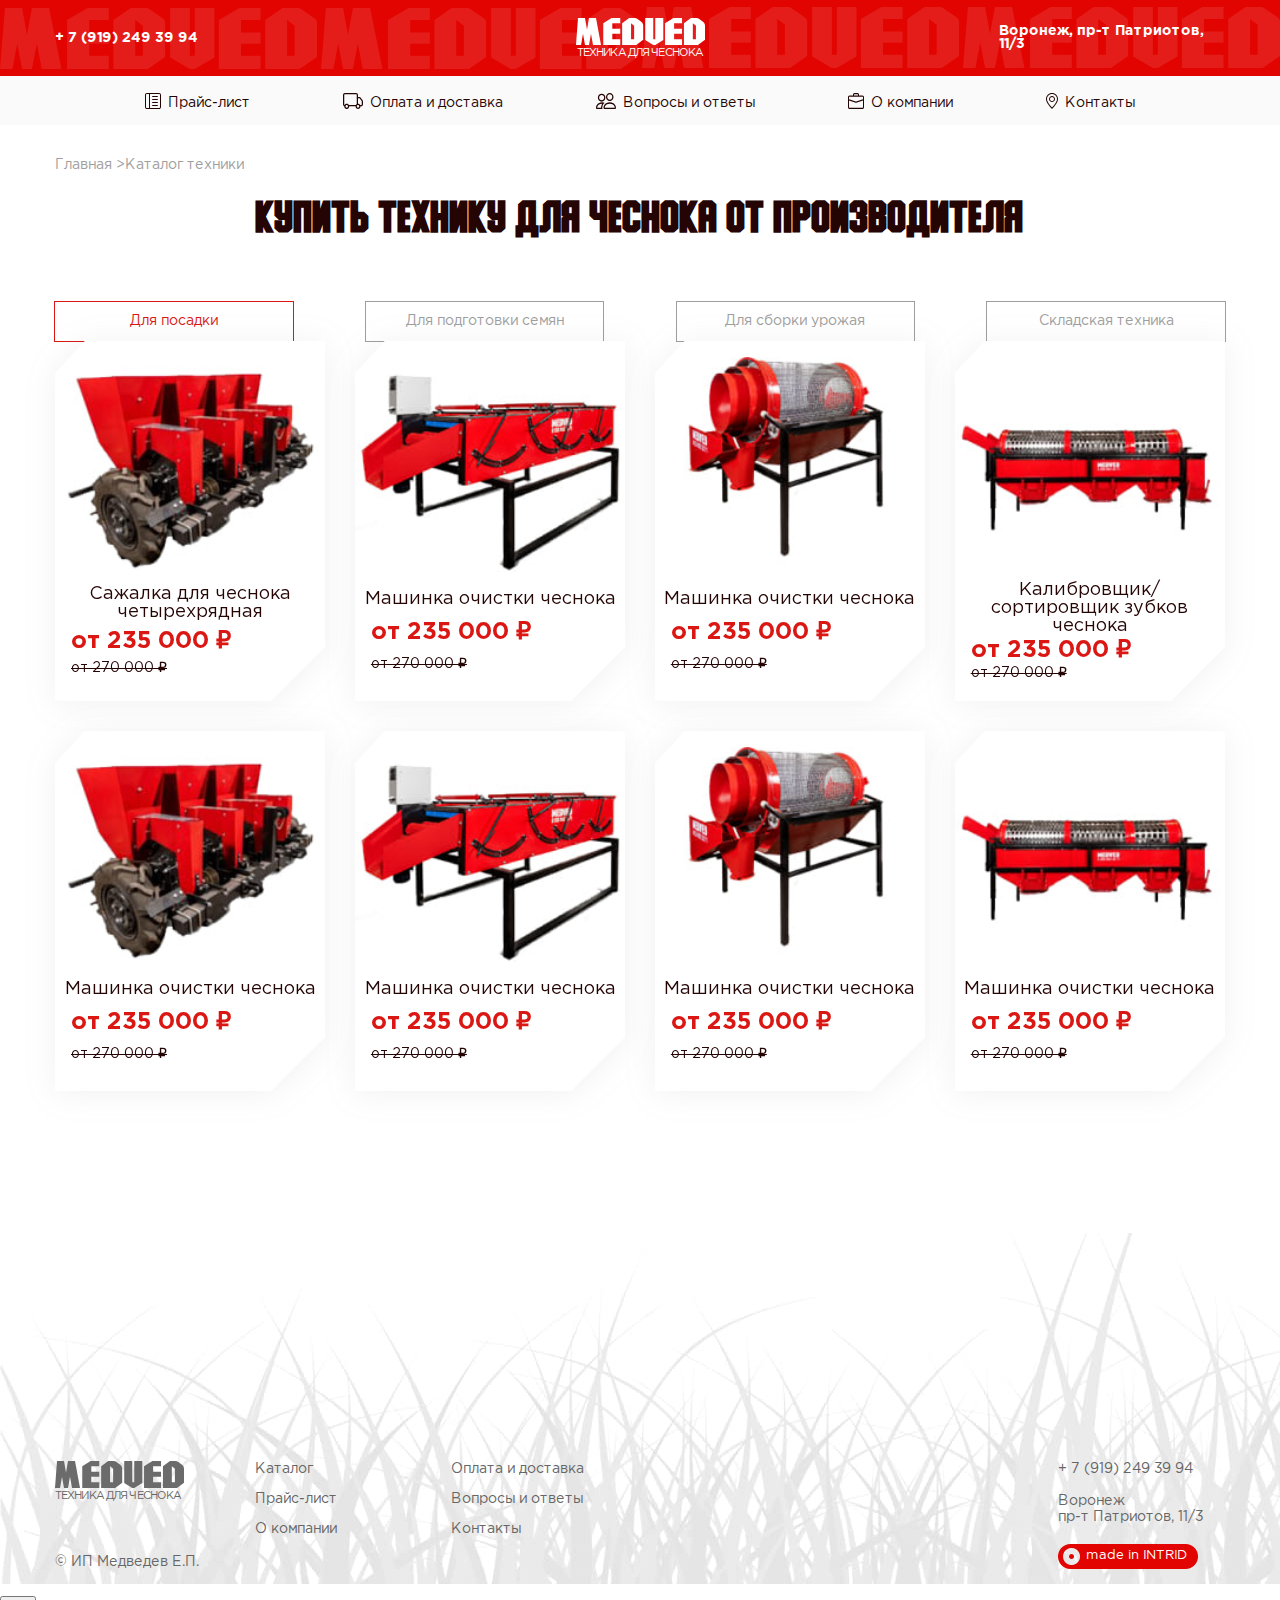
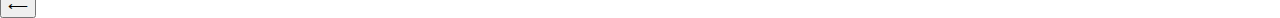
<file: catalog.html>
<!DOCTYPE html>
<html lang="ru">
<head>
    <meta charset="UTF-8">
    <meta name="viewport"
          content="width=device-width, user-scalable=no, initial-scale=1.0, maximum-scale=1.0, minimum-scale=1.0">
    <meta http-equiv="X-UA-Compatible" content="ie=edge">
    <title>Купить технику для чеснока</title>
    <link rel="stylesheet" href="style/normalize.css">
    <link rel="stylesheet" href="./style/style.css">
</head>
<body>
<header>
    <div class="container">

        <a class="header__item" href="tel:+7(919)2493994">
            + 7 (919) 249 39 94
            <svg class="header__item--phone" width="28" height="28">
                <use xlink:href="./img/iconsHeader.svg#phone"></use>
            </svg>
        </a>

        <a class="header__item header__item--logo" href="#">
            <img class="header__logo" src="./img/logo.svg" alt="Логотип компании: Медвед">
            Техника для чеснока
        </a>

        <a class="header__item" id="map" href="https://yandex.ru/maps/-/CCUUQSh3HA">Воронеж, пр-т Патриотов,
            11/3
        </a>

        <button class="header__item header__button" type="button">
            <svg class="header__button--burger" width="28" height="23">
                <use xlink:href="./img/iconsHeader.svg#burger"></use>
            </svg>
            <svg class="header__button--cross deactive" width="18" height="18">
                <use xlink:href="./img/iconsHeader.svg#cross"></use>
            </svg>
        </button>
    </div>
</header>

<nav class="menu-close">
    <div class="container">
        <a class="nav__link" href="#">
            <svg class="nav__icon" width="16" height="16">
                <use xlink:href="./img/iconsMenu.svg#catalog"></use>
            </svg>
            Каталог техники
        </a>

        <a class="nav__link" href="#">
            <svg class="nav__icon" width="16" height="16">
                <use xlink:href="./img/iconsMenu.svg#price"></use>
            </svg>
            Прайс-лист
        </a>

        <a class="nav__link" href="#">
            <svg class="nav__icon" width="20" height="16">
                <use xlink:href="./img/iconsMenu.svg#pay"></use>
            </svg>
            Оплата и доставка
        </a>

        <a class="nav__link" href="#">
            <svg class="nav__icon" width="20" height="16">
                <use xlink:href="./img/iconsMenu.svg#faq"></use>
            </svg>
            Вопросы и ответы
        </a>

        <a class="nav__link" href="#">
            <svg class="nav__icon" width="16" height="16">
                <use xlink:href="./img/iconsMenu.svg#about"></use>
            </svg>
            О компании
        </a>

        <a class="nav__link nav-" href="#">
            <svg class="nav__icon" width="12" height="16">
                <use xlink:href="./img/iconsMenu.svg#contacts"></use>
            </svg>
            Контакты
        </a>

    </div>

</nav>
<div class="nav--overlay menu-close"></div>

<main>

    <ul class="breadcrumb">
        <li><a href="#">Главная > </a></li>
        <li class="breadcrumb--active"><a href="#">Каталог техники</a></li>
    </ul>

    <section class="catalog">
        <h1>Техника для чеснока</h1>
        <h2>Купить технику для чеснока от производителя</h2>

        <div class="container">
            <a href="#" class="catalog__tab tab-active">
                Для посадки
            </a>
            <a href="#" class="catalog__tab">
                Для подготовки семян
            </a>
            <a href="#" class="catalog__tab">
                Для сборки урожая
            </a>
            <a href="#" class="catalog__tab">
                Складская техника
            </a>
        </div>

        <div class="container">

            <div class="card__wrapper">
                <a href="#" class="card">
                    <picture>
                        <source srcset="./img/cardSmall.jpg" media="(max-width: 1024px)">
                        <img src="./img/card-1.jpg" alt="Машинка очистки чеснока">
                    </picture>
                    <p class="card__descr">Сажалка для чеснока четырехрядная</p>
                    <span class="card__price card__price--new">от 235 000 ₽</span>
                    <span class="card__price card__price--old">от 270 000 ₽</span>
                    <div class="card__button--wrapper">
                        <button class="card__button" type="button">
                            Подробнее
                        </button>
                    </div>
                </a>
            </div>

            <div class="card__wrapper">
                <a href="#" class="products__card card">
                    <picture>
                        <source srcset="./img/cardSmall.jpg" media="(max-width: 1024px)">
                        <img src="./img/card-2.jpg" alt="Машинка очистки чеснока">
                    </picture>
                    <p class="card__descr">Машинка очистки чеснока</p>
                    <span class="card__price card__price--new">от 235 000 ₽</span>
                    <span class="card__price card__price--old">от 270 000 ₽</span>
                    <div class="card__button--wrapper">
                        <button class="card__button" type="button">
                            Подробнее
                        </button>
                    </div>
                </a>
            </div>

            <div class="card__wrapper">
                <a href="#" class="products__card card">
                    <picture>
                        <source srcset="./img/cardSmall.jpg" media="(max-width: 1024px)">
                        <img src="./img/card-3.jpg" alt="Сортровщик зубков чеснока">
                    </picture>
                    <p class="card__descr">Машинка очистки чеснока</p>
                    <span class="card__price card__price--new">от 235 000 ₽</span>
                    <span class="card__price card__price--old">от 270 000 ₽</span>
                    <div class="card__button--wrapper">
                        <button class="card__button" type="button">
                            Подробнее
                        </button>
                    </div>
                </a>
            </div>

            <div class="card__wrapper">
                <a href="#" class="products__card card">
                    <picture>
                        <source srcset="./img/cardSmall.jpg" media="(max-width: 1024px)">
                        <img src="./img/card-4.jpg" alt="Калибровщик головок чеснова">
                    </picture>
                    <p class="card__descr">Калибровщик/сортировщик зубков чеснока</p>
                    <span class="card__price card__price--new">от 235 000 ₽</span>
                    <span class="card__price card__price--old">от 270 000 ₽</span>
                    <div class="card__button--wrapper">
                        <button class="card__button" type="button">
                            Подробнее
                        </button>
                    </div>
                </a>
            </div>

            <div class="card__wrapper">
                <a href="#" class="products__card card">
                    <picture>
                        <source srcset="./img/cardSmall.jpg" media="(max-width: 1024px)">
                        <img src="./img/card-1.jpg" alt="Машинка очистки чеснока">
                    </picture>
                    <p class="card__descr">Машинка очистки чеснока</p>
                    <span class="card__price card__price--new">от 235 000 ₽</span>
                    <span class="card__price card__price--old">от 270 000 ₽</span>
                    <div class="card__button--wrapper">
                        <button class="card__button" type="button">
                            Подробнее
                        </button>
                    </div>
                </a>
            </div>

            <div class="card__wrapper">
                <a href="#" class="products__card card">
                    <picture>
                        <source srcset="./img/cardSmall.jpg" media="(max-width: 1024px)">
                        <img src="./img/card-2.jpg" alt="Машинка очистки чеснока">
                    </picture>
                    <p class="card__descr">Машинка очистки чеснока</p>
                    <span class="card__price card__price--new">от 235 000 ₽</span>
                    <span class="card__price card__price--old">от 270 000 ₽</span>
                    <div class="card__button--wrapper">
                        <button class="card__button" type="button">
                            Подробнее
                        </button>
                    </div>
                </a>
            </div>

            <div class="card__wrapper">
                <a href="#" class="products__card card">
                    <picture>
                        <source srcset="./img/cardSmall.jpg" media="(max-width: 1024px)">
                        <img src="./img/card-3.jpg" alt="Сортровщик зубков чеснока">
                    </picture>
                    <p class="card__descr">Машинка очистки чеснока</p>
                    <span class="card__price card__price--new">от 235 000 ₽</span>
                    <span class="card__price card__price--old">от 270 000 ₽</span>
                    <div class="card__button--wrapper">
                        <button class="card__button" type="button">
                            Подробнее
                        </button>
                    </div>
                </a>
            </div>

            <div class="card__wrapper">
                <a href="#" class="products__card card">
                    <picture>
                        <source srcset="./img/cardSmall.jpg" media="(max-width: 1024px)">
                        <img src="./img/card-4.jpg" alt="Калибровщик головок чеснова">
                    </picture>
                    <p class="card__descr">Машинка очистки чеснока</p>
                    <span class="card__price card__price--new">от 235 000 ₽</span>
                    <span class="card__price card__price--old">от 270 000 ₽</span>
                    <div class="card__button--wrapper">
                        <button class="card__button" type="button">
                            Подробнее
                        </button>
                    </div>
                </a>
            </div>

        </div>

        </div>

    </section>

</main>

<footer>

    <div class="container">

        <a class="footer__link footer__link--logo" href="#">
            <svg width="129" height="27" viewBox="0 0 129 27" fill="#6B6B6B" xmlns="http://www.w3.org/2000/svg">
                <path d="M0 27H5.05291L6.99999 15.8261L8.99999 27H13L15 15.8261L17.0001 27L25 27L20 0.0217567H13L11.0001 11.8247L8.99999 0.0217567H2L0 27Z"
                />
                <path d="M27.2693 5.28988V27H44.2616V21.1257H36.322V15.8261H44.2616V10.8161H36.322V5.28988H44.2616V0.0217567H35.6204L27.2693 5.28988Z"
                />
                <path d="M46.1554 5.28988V27H60.198L67.2193 21.7319V7.78927C67.2193 6.21583 66.4787 4.73417 65.2201 3.78986L61.5316 1.02234C60.666 0.372863 59.613 0.0217567 58.5308 0.0217567H53.1767L46.1554 5.28988ZM55.0493 21.1257V5.28988L58.1243 7.85415V21.1257H55.0493Z"
                />
                <path d="M77.2559 21.1257V0L69.2315 0.0217567V21.9089L77.2559 27H79.262L87.2863 21.9089V0.0217567L79.262 0V21.1257H77.2559Z"
                />
                <path d="M89.0499 5.28988V27H106.042V21.1257H98.1027V15.8261H106.042V10.8161H98.1027V5.28988H106.042V0.0217567H97.4011L89.0499 5.28988Z"
                />
                <path d="M107.936 5.28988V27H121.979L129 21.7319V7.78927C129 6.21583 128.259 4.73416 127.001 3.78985L123.312 1.02234C122.447 0.372862 121.394 0.0217567 120.311 0.0217567H114.957L107.936 5.28988ZM116.83 21.1257V5.28988L119.905 7.85415V21.1257H116.83Z"
                />
            </svg>
            Техника для чеснока
        </a>

        <ul>
            <li>
                <a class="footer__link" href="#">Каталог</a>
            </li>
            <li>
                <a class="footer__link" href="#">Прайс-лист</a>
            </li>
            <li>
                <a class="footer__link" href="#">О компании</a>
            </li>
            <li>
                <a class="footer__link" href="#">Оплата и доставка</a>
            </li>
            <li>
                <a class="footer__link" href="#">Вопросы и ответы</a>
            </li>
            <li>
                <a class="footer__link" href="#">Контакты</a>
            </li>
        </ul>

        <div class="footer__address">
            <a class="footer__link" href="tel:+7(919)2493994">+ 7 (919) 249 39 94</a>
            <a class="footer__link" href="#">Воронеж <br> пр-т Патриотов, 11/3</a>
        </div>

    </div>

    <div class="container">
        <p>© ИП Медведев Е.П.</p>
        <a class="intrid" href="https://intrid.ru/">made in INTRID</a>
    </div>

    <button class="scroll">&xlarr;</button>
</footer>

<div class="popup-map">
    <div class="popup-map__item" style="position:relative;overflow:hidden;"><a
            href="https://yandex.ru/maps/193/voronezh/?utm_medium=mapframe&utm_source=maps"
            style="color:#eee;font-size:12px;position:absolute;top:0;">Воронеж</a><a
            href="https://yandex.ru/maps/193/voronezh/house/prospekt_patriotov_11_3/Z0AYdwVpQEAPQFtrfXpyeXlkbQ==/?ll=39.129958%2C51.638579&utm_medium=mapframe&utm_source=maps&z=16"
            style="color:#eee;font-size:12px;position:absolute;top:14px;">Проспект Патриотов, 11/3 на карте Воронежа —
        Яндекс.Карты</a>
        <iframe src="https://yandex.ru/map-widget/v1/-/CCUUaUWAWD" width="560" height="400"
                style="position:relative;"></iframe>
    </div>
</div>

</body>
</html>
</file>
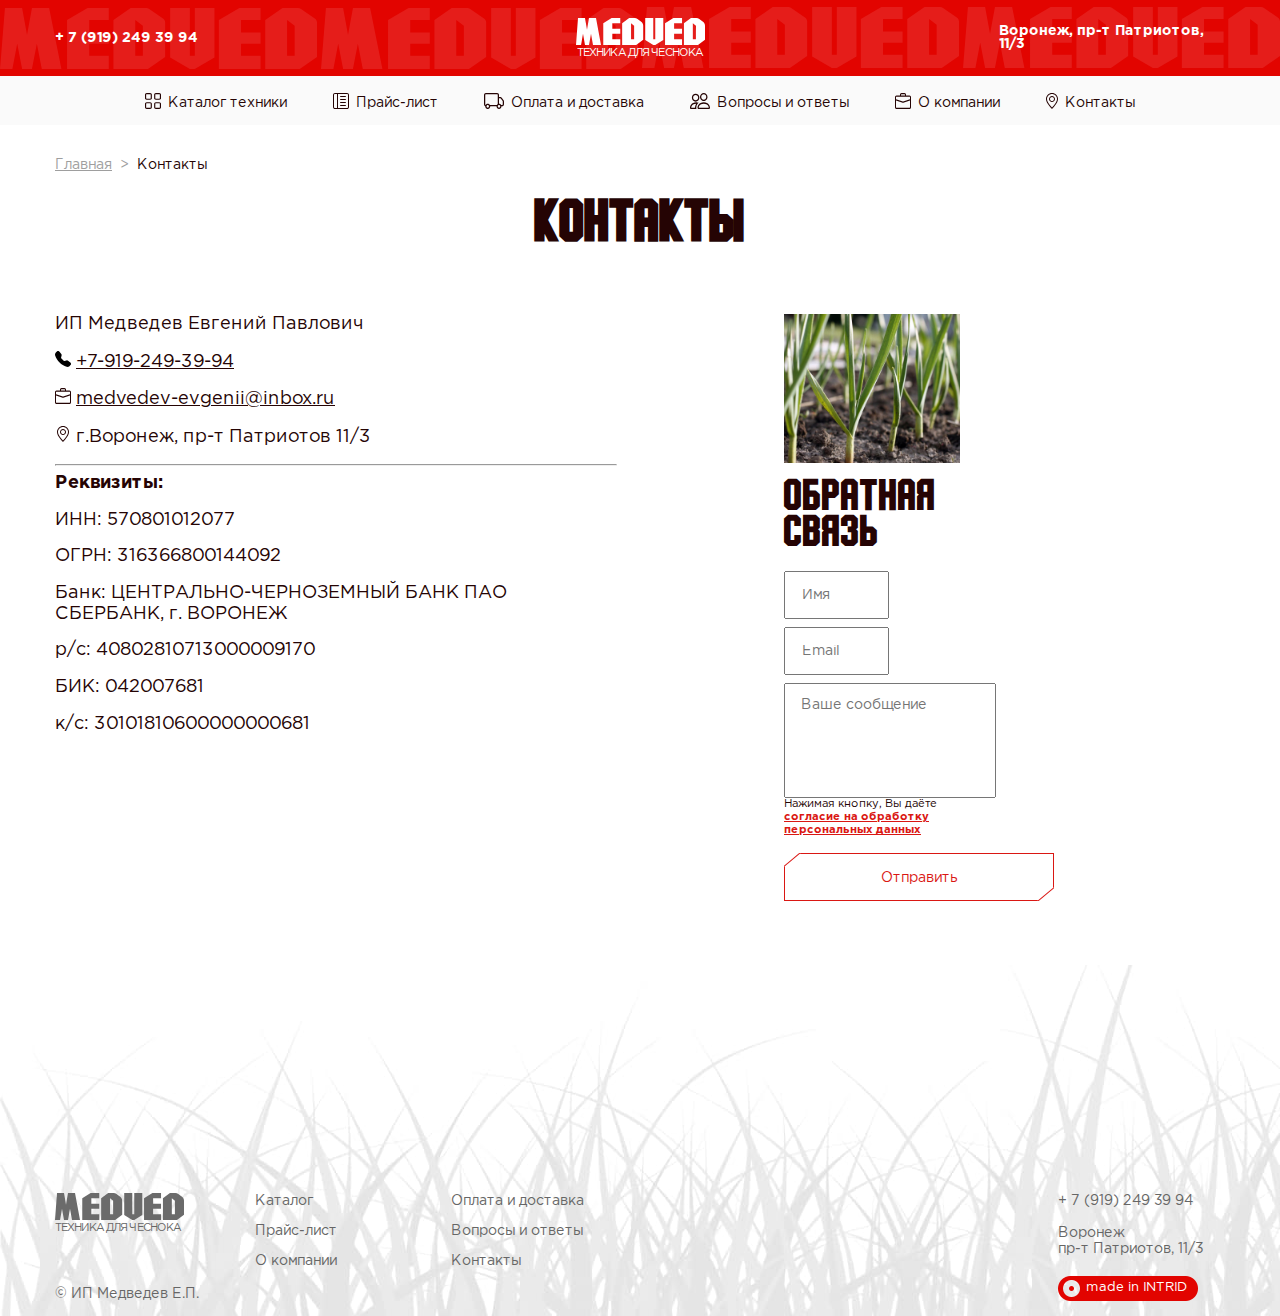
<file: contacts.html>
<!DOCTYPE html>
<html lang="ru">
<head>
    <meta charset="UTF-8">
    <meta name="viewport"
          content="width=device-width, user-scalable=no, initial-scale=1.0, maximum-scale=1.0, minimum-scale=1.0">
    <meta http-equiv="X-UA-Compatible" content="ie=edge">

    <link rel="apple-touch-icon" sizes="180x180" href="./favicon/apple-touch-icon.png">
    <link rel="icon" type="image/png" sizes="32x32" href="./favicon/favicon-32x32.png">
    <link rel="icon" type="image/png" sizes="16x16" href="./favicon/favicon-16x16.png">
    <link rel="mask-icon" href="./favicon/safari-pinned-tab.svg" color="#da1713">
    <meta name="msapplication-TileColor" content="#da532c">
    <meta name="theme-color" content="#ffffff">

    <title>Контакты</title>

    <link rel="stylesheet" href="style/normalize.css">
    <link rel="stylesheet" href="./style/style.css">
</head>
<body>
<header>
    <div class="container">

        <a class="header__item" href="tel:+7(919)2493994">
            + 7 (919) 249 39 94
            <svg class="header__item--phone" width="28" height="28">
                <use xlink:href="./img/iconsHeader.svg#phone"></use>
            </svg>
        </a>

        <a class="header__item header__item--logo" href="#">
            <img class="header__logo" src="./img/logo.svg" alt="Логотип компании: Медвед">
            Техника для чеснока
        </a>

        <a class="header__item" id="map" href="https://yandex.ru/maps/-/CCUUQSh3HA">Воронеж, пр-т Патриотов,
            11/3
        </a>

        <button class="header__item header__button" type="button">
            <svg class="header__button--burger" width="28" height="23">
                <use xlink:href="./img/iconsHeader.svg#burger"></use>
            </svg>
            <svg class="header__button--cross deactive" width="18" height="18">
                <use xlink:href="./img/iconsHeader.svg#cross"></use>
            </svg>
        </button>
    </div>
</header>

<nav class="menu-close">

    <a href="tel:+7(919)2493994" class="nav__icon--side nav__icon--side-left">
        <svg width="28" height="28">
            <use xlink:href="./img/iconsHeader.svg#phone"></use>
        </svg>
    </a>

    <div class="container">

        <a class="nav__link" href="#">
            <svg class="nav__icon" width="16" height="16">
                <use xlink:href="./img/iconsMenu.svg#home"></use>
            </svg>
            Главная
        </a>

        <a class="nav__link" href="#">
            <svg class="nav__icon" width="16" height="16">
                <use xlink:href="./img/iconsMenu.svg#catalog"></use>
            </svg>
            Каталог техники
        </a>

        <a class="nav__link" href="#">
            <svg class="nav__icon" width="16" height="16">
                <use xlink:href="./img/iconsMenu.svg#price"></use>
            </svg>
            Прайс-лист
        </a>

        <a class="nav__link" href="#">
            <svg class="nav__icon" width="20" height="16">
                <use xlink:href="./img/iconsMenu.svg#pay"></use>
            </svg>
            Оплата и доставка
        </a>

        <a class="nav__link" href="#">
            <svg class="nav__icon" width="20" height="16">
                <use xlink:href="./img/iconsMenu.svg#faq"></use>
            </svg>
            Вопросы и ответы
        </a>

        <a class="nav__link" href="#">
            <svg class="nav__icon" width="16" height="16">
                <use xlink:href="./img/iconsMenu.svg#about"></use>
            </svg>
            О компании
        </a>

        <a class="nav__link nav-" href="#">
            <svg class="nav__icon" width="12" height="16">
                <use xlink:href="./img/iconsMenu.svg#contacts"></use>
            </svg>
            Контакты
        </a>

    </div>

    <a href="#" class="nav__icon--side nav__icon--side-right">
        <svg width="28" height="28">
            <use xlink:href="./img/iconsMenu.svg#contacts"></use>
        </svg>
    </a>

</nav>
<div class="nav--overlay menu-close"></div>

<main>

    <ul class="breadcrumb">
        <li class="breadcrumb__item"><a href="#">Главная</a></li>
        <li class="breadcrumb__item breadcrumb__item--active"><a href="#">Контакты</a></li>
    </ul>

    <section class="contacts">

        <h1>Контакты</h1>

        <div class="container">
            <div class="contacts__group">
                <p class="contacts__name">
                    ИП Медведев Евгений Павлович
                </p>
                <a class="contacts__link" href="tel:8(919)249-39-94">
                    <svg width="16" height="16">
                        <use xlink:href="./img/iconsHeader.svg#phone"></use>
                    </svg>
                    <span>+7-919-249-39-94</span>

                </a>
                <a class="contacts__link" href="mailto:medvedev-evgenii@inbox.ru">
                    <svg width="16" height="16" fill="#250404">
                        <use xlink:href="./img/iconsMenu.svg#about"></use>
                    </svg>
                    <span>medvedev-evgenii@inbox.ru</span>
                </a>
                <p class="contacts__info">
                    <svg width="16" height="16">
                        <use xlink:href="./img/iconsMenu.svg#contacts"></use>
                    </svg>
                    г.Воронеж, пр-т Патриотов 11/3
                </p>

                <hr/>


                <p class="contacts__licence">Реквизиты:</p>
                <p class="contacts__info">ИНН: 570801012077</p>
                <p class="contacts__info">ОГРН: 316366800144092</p>
                <p class="contacts__info">Банк: ЦЕНТРАЛЬНО-ЧЕРНОЗЕМНЫЙ БАНК ПАО СБЕРБАНК, г. ВОРОНЕЖ</p>
                <p class="contacts__info">р/с: 40802810713000009170</p>
                <p class="contacts__info">БИК: 042007681</p>
                <p class="contacts__info">к/с: 30101810600000000681</p>
            </div>

            <div class="contacts__data">
                <img class="contacts__image"  src="./img/reviews-imageSm.jpg" alt="">

                <form class="contacts__form">
                    <p>Обратная связь</p>
                    <input type="text" placeholder="Имя">
                    <input type="email" placeholder="Email">
                    <textarea placeholder="Ваше сообщение"></textarea>
                    <small>Нажимая кнопку, Вы даёте <strong>согласие на обработку персональных данных</strong></small>
                    <div class="button--wrapper">
                        <button class="button-main" type="submit">
                            Отправить
                        </button>
                    </div>
                </form>
            </div>

        </div>


    </section>

    <script type="text/javascript" charset="utf-8" async
            src="https://api-maps.yandex.ru/services/constructor/1.0/js/?um=constructor%3Aff5fbe0b539bde8197cb526638438c22849060593b39a81ef2e0ca2cf193d28a&amp;width=100%25&amp;height=400&amp;lang=ru_RU&amp;scroll=true"></script>

</main>

<footer>

    <div class="container">

        <a class="footer__link footer__link--logo" href="#">
            <svg width="129" height="27" viewBox="0 0 129 27" fill="#6B6B6B" xmlns="http://www.w3.org/2000/svg">
                <path d="M0 27H5.05291L6.99999 15.8261L8.99999 27H13L15 15.8261L17.0001 27L25 27L20 0.0217567H13L11.0001 11.8247L8.99999 0.0217567H2L0 27Z"
                />
                <path d="M27.2693 5.28988V27H44.2616V21.1257H36.322V15.8261H44.2616V10.8161H36.322V5.28988H44.2616V0.0217567H35.6204L27.2693 5.28988Z"
                />
                <path d="M46.1554 5.28988V27H60.198L67.2193 21.7319V7.78927C67.2193 6.21583 66.4787 4.73417 65.2201 3.78986L61.5316 1.02234C60.666 0.372863 59.613 0.0217567 58.5308 0.0217567H53.1767L46.1554 5.28988ZM55.0493 21.1257V5.28988L58.1243 7.85415V21.1257H55.0493Z"
                />
                <path d="M77.2559 21.1257V0L69.2315 0.0217567V21.9089L77.2559 27H79.262L87.2863 21.9089V0.0217567L79.262 0V21.1257H77.2559Z"
                />
                <path d="M89.0499 5.28988V27H106.042V21.1257H98.1027V15.8261H106.042V10.8161H98.1027V5.28988H106.042V0.0217567H97.4011L89.0499 5.28988Z"
                />
                <path d="M107.936 5.28988V27H121.979L129 21.7319V7.78927C129 6.21583 128.259 4.73416 127.001 3.78985L123.312 1.02234C122.447 0.372862 121.394 0.0217567 120.311 0.0217567H114.957L107.936 5.28988ZM116.83 21.1257V5.28988L119.905 7.85415V21.1257H116.83Z"
                />
            </svg>
            Техника для чеснока
        </a>

        <ul>
            <li>
                <a class="footer__link" href="#">Каталог</a>
            </li>
            <li>
                <a class="footer__link" href="#">Прайс-лист</a>
            </li>
            <li>
                <a class="footer__link" href="#">О компании</a>
            </li>
            <li>
                <a class="footer__link" href="#">Оплата и доставка</a>
            </li>
            <li>
                <a class="footer__link" href="#">Вопросы и ответы</a>
            </li>
            <li>
                <a class="footer__link" href="#">Контакты</a>
            </li>
        </ul>

        <div class="footer__address">
            <a class="footer__link" href="tel:+7(919)2493994">+ 7 (919) 249 39 94</a>
            <a class="footer__link" href="#">Воронеж <br> пр-т Патриотов, 11/3</a>
        </div>

    </div>

    <div class="container">
        <p>© ИП Медведев Е.П.</p>
        <a class="intrid" href="https://intrid.ru/">made in INTRID</a>
    </div>

</footer>

<div class="popup-map">
    <div class="popup-map__item" style="position:relative;overflow:hidden;"><a
            href="https://yandex.ru/maps/193/voronezh/?utm_medium=mapframe&utm_source=maps"
            style="color:#eee;font-size:12px;position:absolute;top:0;">Воронеж</a><a
            href="https://yandex.ru/maps/193/voronezh/house/prospekt_patriotov_11_3/Z0AYdwVpQEAPQFtrfXpyeXlkbQ==/?ll=39.129958%2C51.638579&utm_medium=mapframe&utm_source=maps&z=16"
            style="color:#eee;font-size:12px;position:absolute;top:14px;">Проспект Патриотов, 11/3 на карте Воронежа —
        Яндекс.Карты</a>
        <iframe src="https://yandex.ru/map-widget/v1/-/CCUUaUWAWD" width="560" height="400"
                style="position:relative;">
        </iframe>
        <button class="popup-map__button">
            <svg width="18" height="18" fill="white">
                <use xlink:href="./img/iconsHeader.svg#cross"></use>
            </svg>
        </button>
    </div>
</div>


<script src="./script/main.js"></script>

</body>
</html>
</file>
<file: style/style.css>
/* Fonts */

@font-face {
    font-family: Gotham Pro;
    font-style: normal;
    font-weight: normal;
    font-display: swap;
    src: url(../fonts/GothamPro.woff) format("woff");
}

@font-face {
    font-family: Gotham Pro;
    font-style: normal;
    font-weight: bold;
    font-display: swap;
    src: url(../fonts/GothamPro-Bold.woff) format("woff");
}

@font-face {
    font-family: Ponter;
    font-style: normal;
    font-weight: normal;
    font-display: swap;
    src: url(../fonts/ponter.ttf) format("truetype");
}

/* Global */

*,
*::before,
*::after {
    -webkit-box-sizing: border-box;
    box-sizing: border-box;
}

body {
    margin: auto;
    padding: 0;
    max-width: 1920px;
    font-family: "Gotham Pro", sans-serif;
    font-style: normal;
    font-weight: normal;
    font-size: 14px;
    color: #250404;
}

a {
    text-decoration: none;
    color: inherit;
}

ul {
    margin: 0;
    padding: 0;
    list-style: none;
}

img {
    max-width: 100%;
    height: auto;
}

h1, h2, h3, h4, h5, h6, p {
    margin: 0;
    padding: 0;
}

h1, h2 {
    width: 770px;
    margin: 0 auto 61px;
    font-family: Ponter, sans-serif;
    font-size: 48px;
    line-height: 48px;
    text-align: center;
}

@media screen and (max-width: 1024px) {
    h1, h2 {
        font-size: 42px;
        line-height: 42px;
    }
}

@media screen and (max-width: 768px) {
    h1, h2 {
        width: 535px;
        font-size: 32px;
        line-height: 31px;
    }
}

@media screen and (max-width: 550px) {
    h1, h2 {
        width: 438px;
    }
}

@media screen and (max-width: 440px) {
    h1, h2 {
        font-size: 28px;
        line-height: 31px;
        width: 343px;
        margin-bottom: 32px;
    }
}

@media screen and (max-width: 345px) {
    h1, h2 {
        width: 320px;
        font-size: 26px;
        line-height: 29px;
    }
}

button {
    cursor: pointer;
    outline: none;
}

.button--wrapper {
    overflow: hidden;
    width: 270px;
    margin: 0 auto;
    transition: all .25s cubic-bezier(.02, .01, .47, 1);
}

.button-main {
    position: relative;
    width: 100%;
    height: 48px;
    padding: 16px 70px 17px;
    color: #DA1713;
    text-align: center;
    background: #ffffff;
    border: 1px solid #DA1713;
    cursor: pointer;
}

.button-main:before {
    content: '';
    position: absolute;
    left: -31px;
    top: -25px;
    width: 45px;
    height: 30px;
    border-right: 1px solid #DA1713;
    background: #ffffff;
    transform: rotate(50deg);
}

.button-main:after {
    content: '';
    position: absolute;
    right: -31px;
    bottom: -25px;
    width: 45px;
    height: 30px;
    background: #ffffff;
    border-left: 1px solid #DA1713;
    transform: rotate(50deg);
}

.button-main--red {
    font-weight: bold;
    color: #FFFFFF;
    background: #DA1713;
    border: 1px solid #DA1713;
    cursor: pointer;
}

.button--wrapper:hover {
    transform: translate(0, -6px);
}

.container {
    position: relative;
    display: flex;
    align-items: center;
    justify-content: space-between;
    max-width: 1210px;
    padding: 0 20px;
    height: 100%;
    margin: 0 auto;
}

@media screen and (max-width: 540px) {
    .container {
        padding: 0 10px;
    }
}

/* Page-header */

header {
    position: relative;
    height: 76px;
    font-size: 14px;
    line-height: 13px;
    background-color: #E20400;
    background-image: url("../img/print.svg");
    background-repeat: no-repeat;
    background-position: center center;
}

.header__item {
    width: 226px;
    font-weight: bold;
    color: #ffffff;
}

header a:hover {
    opacity: 0.7;
}

.header__item--logo {
    width: 129px;
    font-size: 11px;
    line-height: 11px;
    font-weight: normal;
    text-align: center;
    letter-spacing: -0.08em;
    text-transform: uppercase;
    transition: all .25s cubic-bezier(.02, .01, .47, 1);
}

.header__item--logo:hover {
    transform: scale(1.1);
}

.header__button,
.header__item--phone {
    display: none;
}

.deactive {
    display: none;
}


@media screen and (max-width: 768px) {

    header {
        position: sticky;
        top: 0;
        width: 100%;
        z-index: 9999;
    }

    .header__item:first-child {
        font-size: 0;
        width: 28px;
    }

    .header__item--logo {
        margin-left: auto;
        margin-right: 18%;
    }

    #map {
        width: 144px;
    }

    .header__item--phone {
        display: block;
        margin-top: -16px;
        fill: #FFFFFF;
    }


    .header__button {
        width: 28px;
        display: block;
        border: none;
        background: transparent;
    }

    .header__button svg {
        margin-left: -8px;
    }
}

@media screen and (max-width: 667px) {
    #map {
        display: none;
    }

    .header__item--logo {
        margin-left: 0;
        margin-right: 0;
    }

}

/* Nav */

nav .container {
    max-width: 1256px;
}

nav {
    overflow: hidden;
    position: relative;
    height: 49px;
    background-color: #FAFAFA;
    z-index: 9999;
}

.nav__icon {
    margin-right: 3px;
    vertical-align: text-bottom;
=
}

.nav__icon--side {
    transition: transform 0.5s ease;
}

.nav__icon--side:hover svg {
    fill: #DA1713;
}

.nav__icon--side-right {
    position: absolute;
    top: 20%;
    transform: translateX(1000px);
    right: 10%;
}

.nav__icon--side-left {
    position: absolute;
    top: 20%;
    padding-left: 10px;
    transform: translateX(-1000px);
    left: 5%;
}

.nav__link:first-of-type {
    display: none;
}

.nav__icon--side-left svg {
    fill: #250404;
}

@media screen and (max-width: 1570px) {
    .nav__icon--side-right {
        right: 5%;
    }

    .nav__icon--side-left {
        left: 5%;
    }
}

@media screen and (max-width: 1420px) {
    .nav__icon--side-right {
        right: 2%;
    }

    .nav__icon--side-left {
        left: 2%;
    }
}

@media screen and (max-width: 1320px) {
    .nav__icon--side-right {
        right: 0;
    }

    .nav__icon--side-left {
        left: 0;
    }
}

@media screen and (max-width: 1280px) {
    .nav__icon--side-right {
        right: 0;
    }

    .nav__icon--side-left {
        left: 0;
    }
}

@media screen and (max-width: 1080px) {
    .nav__icon--side {
        display: none;
    }
}


@media screen and (max-width: 1012px) {
    .nav__icon {
        display: none;
    }
}

.nav__link {
    height: 100%;
    padding: 17px 21px 17px;
    line-height: 13px;
    vertical-align: text-bottom;
}

@media screen and (max-width: 1320px) {
    nav .container {
        max-width: 1040px;
    }

    .nav__link {
        padding: 17px 5px 17px;
    }
}

.nav__link:hover {
    color: #ffffff;
    background: linear-gradient(180deg, #e62926 50.25%, #E20400 100%);
}


.nav__link:hover .nav__icon {
    fill: #ffffff;
}

.active {
    display: block;
}

@media screen and (max-width: 1058px) {
    .nav__link {
        font-size: 13px;
    }
}

@media screen and (max-width: 850px) {
    .nav__link {
        padding: 17px 10px 17px;
    }
}

@media screen and (max-width: 768px) {
    nav {
        position: fixed;
        top: 76px;
        width: 100%;
        background: #FFFFFF;
        height: 300px;
        z-index: 9999;
    }

    .nav--overlay {
        width: 100%;
        height: 500%;
        background-color: #250404;
        opacity: 0.1;
        z-index: 2;
        position: absolute;
    }

    .nav__link {
        font-size: 18px;
        line-height: 17px;
    }

    .menu-close {
        display: none;
    }

    nav .container {
        flex-direction: column;
    }

}

/* Section-main */

.section-main {
    position: relative;
    width: 100%;
    height: 535px;
    margin-bottom: 112px;
    color: #ffffff;
    background-image: url("../img/bgDesk.jpg");
    background-size: auto;
    background-repeat: no-repeat;
}

.section-main:after {
    position: absolute;
    top: 0;
    content: "";
    width: 100%;
    height: 535px;
    background: linear-gradient(122.99deg, rgba(99, 61, 38, 0) -1.28%, rgba(99, 61, 38, 0.3) 98.43%);
    transform: rotate(-180deg);
}

.section-main .container {
    flex-direction: column;
    justify-content: center;
    align-items: normal;
    z-index: 1;
}

.section-main__title {
    width: 650px;
    margin-bottom: 8px;
    font-family: Ponter, sans-serif;
    font-size: 48px;
    line-height: 48px;
    text-transform: uppercase;
}

.section-main__subtitle {
    margin-bottom: 16px;
    font-weight: bold;
    line-height: 17px;
}

.section-main__button {
    width: 270px;
    height: 48px;
    padding: 14px 70px 17px;
    font: inherit;
    font-weight: bold;
    text-align: center;
    background: linear-gradient(180deg, #e62926 52.25%, #E20400 100%);
    clip-path: polygon(7% 0, 100% 0, 100% 65%, 93% 100%, 0 100%, 0 35%);
    transition: all .25s cubic-bezier(.02, .01, .47, 1);
}

.section-main__button:hover {
    transform: translate(0, -6px);
}

@media screen and (max-width: 1024px) {
    .section-main {
        background-image: url("../img/bgDeskSM.jpg");
        height: 285px;
    }

    .section-main:after {
        height: 285px;
    }

    .section-main .container {
        justify-content: flex-start;
        height: 285px;
    }

    .section-main__title {
        width: 530px;
        margin-top: 56px;
        font-size: 42px;
        line-height: 42px;
    }
}

@media screen and (max-width: 768px) {
    .section-main {
        background-image: url("../img/bgTablet.jpg");
        height: 214px;
        margin-bottom: 64px;
    }

    .section-main:after {
        height: 214px;
    }

    .section-main .container {
        height: 214px;
    }

    .section-main__title {
        width: 430px;
        font-size: 32px;
        margin-top: 24px;
    }

    .section-main__subtitle {
        font-size: 14px;
    }

    .section-main .button {
        width: 222px;
        height: 38px;
        font-size: 14px;
        padding-top: 10px;
    }
}

@media screen and (max-width: 414px) {

    .section-main .container {
        height: 100%;
        justify-content: center;
    }

    .section-main {
        background: url("../img/bgMobile.jpg") no-repeat 0 0;
        background-size: cover;
        height: 267px;
        margin-bottom: 62px;
    }

    .section-main__title {
        width: 340px;
        font-size: 28px;
        line-height: 31px;
    }

    .section-main__subtitle {
        font-size: 14px;
        line-height: 13px;
    }

    .section-main__button {
        width: 170px;
        height: 38px;
        font-size: 14px;
        font-weight: normal;
        line-height: 13px;
        padding: 13px 24px;
    }
}

/* Products */

.cards {
    text-align: center;
    margin-bottom: 112px;
}


.cards .container {
    flex-wrap: wrap;
    margin-bottom: 44px;
    align-items: flex-start;
    justify-content: space-between;
}

.cards .container::before {
    position: absolute;
    left: -162px;
    bottom: -43px;
    content: "";
    width: 255px;
    height: 316px;
    background: url("../img/garlicBottom.png");
}

.cards .container::after {
    position: absolute;
    top: -70px;
    right: -70px;
    content: "";
    width: 119px;
    height: 119px;
    background: url(../img/garlicTop.png) 0 0;
    background-size: cover;
    -webkit-transform: rotate(15deg);
    transform: rotate(15deg);
}

.card__wrapper {
    overflow: hidden;
    position: relative;
    width: 23.1%;
    height: 390px;
    filter: drop-shadow(0px 2px 15px rgba(114, 114, 114, 0.1));
    -webkit-transition: all .25s cubic-bezier(.02, .01, .47, 1);
    transition: all .25s cubic-bezier(.02, .01, .47, 1);
}

.card {
    position: absolute;
    top: 0;
    left: 0;
    display: flex;
    flex-direction: column;
    justify-content: space-between;
    width: 100%;
    height: 360px;
    padding: 16px 0;
    background-color: #ffffff;
    clip-path: polygon(11% 0, 100% 0, 100% 85%, 80% 100%, 0 100%, 0 9%);
}


.card:hover {
    height: 390px;
    clip-path: polygon(11% 0, 100% 0, 100% 100%, 100% 100%, 0 100%, 0 9%);
}

.card__wrapper:hover {
    transform: translateY(-15px);
}

.card:hover .card__button {
    display: block;
}

.card:hover .card__button--wrapper {
    transform: translateY(0);
}

.card img {
    width: 100%;
}

.card__descr {
    padding: 0 5px;
    font-size: 18px;
    line-height: 18px;
    font-weight: normal;
    text-align: center;
    max-height: 70px;
}

.card__price {
    padding-left: 16px;
    display: block;
    text-align: left;
}

.card__price--new {
    height: 23px;
    font-weight: bold;
    font-size: 24px;
    line-height: 23px;
    color: #DA1713;
}

.card__price--old {
    height: 14px;
    font-size: 14px;
    line-height: 13px;
    text-decoration: line-through;
}

.card__button--wrapper {
    width: 222px;
    transition: all .25s cubic-bezier(.02, .01, .47, 1);
    transform: translateY(200%);
}

.card__button {
    display: none;
    height: 38px;
    line-height: 13px;
    background: #ffffff;
}

.card__button--mobile {
    display: none;
}

.card .button-main {
    padding: 12px 70px 17px;
}

@media screen and (max-width: 1440px) {
    .cards .container::after {
        top: -77px;
        right: -56px;
    }

    .cards .container::before {
        left: -136px;
    }
}

@media screen and (max-width: 1365px) {
    .cards .container::before,
    .cards .container::after {
        display: none;
    }
}

@media screen and (max-width: 1024px) {


    .card__button--wrapper {
        display: none;
    }

    .card__wrapper:hover {
        transform: translateY(0);
    }

    .card:hover {
        clip-path: polygon(11% 0, 100% 0, 100% 85%, 80% 100%, 0 100%, 0 9%);
        height: 360px;
    }
}

@media screen and (max-width: 946px) {
    .card__wrapper {
        height: 300px;
    }

    .card,
    .card:hover {
        height: 285px;
    }

    .card__descr {
        font-size: 16px;
    }

    .card__price--new {
        font-size: 16px;
    }

}

@media screen and (max-width: 850px) {
    .card__wrapper {
        height: 285px;
    }

    .card,
    .card:hover {
        height: 270px;
    }
}

@media screen and (max-width: 768px) {

    .card__wrapper {
        height: 260px;
    }

    .card,
    .card:hover {
        height: 250px;
    }

    .card__descr {
        font-size: 14px;
        line-height: 13px;
    }

    .card__price--new {
        font-size: 16px;
        line-height: 17px;
    }

    .card__price--old {
        font-size: 14px;
        line-height: 13px;
    }

}

@media screen and (max-width: 667px) {

   .cards .card__wrapper:nth-child(n + 7) {
        display: none;
    }

    .card__wrapper {
        width: 30%;
    }

}

@media screen and (max-width: 440px) {

   .cards .card__wrapper:nth-child(n + 5) {
        display: none;
    }

    .card__wrapper {
        width: 45%;
        height: 270px;
    }

    .card:hover {
        height: 270px;
    }

    .cards .button-main--red {
        display: none;
    }

    .card__button--mobile {
        display: block;
    }

    .cards {
        margin-bottom: 64px;
    }

}

/* Compare */

.compare {
    margin-bottom: 146px;
}

/*.compare h2 {*/
/*    width: 808px;*/
/*    margin-bottom: 99px;*/
/*}*/

.compare .container {
    justify-content: normal;
}

.compare li {
    padding: 10px 24px;
}

.compare__list {
    width: 270px;
    padding-top: 66px;
    padding-bottom: 14px;
    text-align: center;
    font-size: 14px;
    line-height: 18px;
    background: #FAFAFA;
}

.compare__list--head {
    width: 300px;
    text-align: left;
    font-weight: bold;
    font-size: 18px;
    padding-top: 59px;
}

.compare__list--garlic {
    position: relative;
    width: 330px;
    height: 385px;
    padding: 87px 24px 24px;
    font-size: 24px;
    line-height: 18px;
    background: #ffffff;
    box-shadow: 0 2px 30px rgba(114, 114, 114, 0.1);
}

.compare__list--garlic li {
    padding: 14px 24px;
}

.compare__list--garlic::before {
    content: "";
    position: absolute;
    top: 10px;
    right: 24px;
    width: 70px;
    height: 50px;
    background: linear-gradient(90.07deg, #FF0500 3.25%, #E20400 100%);
    transform: rotate(-90deg);
}

.compare__list--garlic::after {
    content: "";
    position: absolute;
    top: 21px;
    right: 34px;
    width: 13px;
    height: 3px;
    border: 25px solid transparent;
    border-bottom-color: white;
}


.compare__link {
    width: 10%;
    position: absolute;
    top: 42px;
    text-align: center;
    font-weight: bold;
    font-size: 18px;
    line-height: 18px;
    pointer-events: none;
    cursor: default;
}

.compare__link--p {
    top: 66px;
    left: 32.7%;
}

.compare__link--g {
    width: 266px;
    left: 51%;
    font-size: 24px;
    line-height: 23px;
    z-index: 1;
}

.compare__link--o {
    top: 66px;
    right: 8%;
}

@media screen and (max-width: 1146px) {
    .compare__list--head {
        width: 41%;
    }

    .compare__link--p {
        left: 37.7%;
    }

    .compare__link--o {
        right: 7%;
    }

    .compare__link--g {
        left: 53%;
    }
}

@media screen and (max-width: 1090px) {
    .compare__link--g {
        left: 52%;
    }
}

@media screen and (max-width: 999px) {

    .compare__link {
        width: 33.33%;
        position: static;
        font-size: 14px;
        line-height: 13px;
        padding: 15px 0 15px;
        color: #9E9E9E;
        background: #FFF3F3;
        font-weight: normal;
        pointer-events: all;
        cursor: pointer;
    }

    .compare__link--active {
        font-weight: bold;
        color: #FAFAFA;
        background: linear-gradient(90.07deg, #FF0500 3.25%, #E20400 100%);
    }

    .compare .container {
        flex-wrap: wrap;
    }

    .compare__list {
        width: 33.33%;
        padding-top: 0;
        padding-bottom: 0;
        font-size: 16px;
    }

    .compare__list li {
        padding: 14px 12px;
    }

    .compare__list li:last-child {
        color: #DA1713;
        font-weight: bold;
    }


    .compare__list li:nth-child(2n) {
        background-color: #F3F4F6;
    }

    .compare__list--head {
        width: 66.66%;
        padding-bottom: 0;
    }


    .compare__list--head li:last-child {
        margin-bottom: 0;
    }

    .compare__list--garlic {
        height: auto;
        background: #FAFAFA;
        box-shadow: none;
        padding: 0;
    }


    .compare__list--garlic::before,
    .compare__list--garlic::after {
        display: none;
    }

    #onion, #potato {
        display: none;
    }
}

@media only screen and (max-width: 600px) {
    .compare h2 {
        width: auto;
    }

    .compare__list li {
        padding: 14px 12px;
    }

    .compare__list {
        padding-top: 0;
        line-height: 13px;
    }
}

@media only screen and (max-width: 533px) {

    .compare__list li {
        padding: 14px 12px;
    }

    .compare__list {
        padding-top: 0;
        line-height: 13px;
    }

}

@media screen and (max-width: 375px) {

    .compare h2 {
        width: 343px;
        margin-bottom: 24px;
    }

    .compare__list li {
        font-size: 14px;
        padding: 14px 12px;
    }

    .compare__list {
        padding-top: 0;
        line-height: 13px;
    }


    .compare {
        margin-bottom: 64px;
    }
}

@media screen and (max-width: 330px) {
    .compare__list li {
        font-size: 13px;
    }
}

/* Video */

.video-about {
    text-align: center;
    margin-bottom: 112px;
}

.video-about .container {
    margin-bottom: 64px;
}

.video-about .button--wrapper {
    width: 270px;
}

.video-about .button-main {
    padding: 16px 50px 17px;
}

.video {
    position: relative;
    width: 48%;
    height: 0;
    padding-bottom: 40%;
    background: #000000;
}

.video--left {
    padding-bottom: 41.5%;
}

.video--right .video {
    width: 47%;
    margin-bottom: 30px;
}

.video--right .video:nth-child(n+3) {
    margin-bottom: 0;
}

.video__media {
    position: absolute;
    top: 0;
    left: 0;
    width: 100%;
    height: 100%;
    border: none;
}

.video__button {
    position: absolute;
    top: 50%;
    left: 50%;
    width: 90px;
    height: 90px;
    border: none;
    transform: translate(-50%, -50%);
    border-radius: 50%;
    background: rgba(255, 255, 255, 0.7);
    color: #DA1713;
    box-shadow: 0 2px 10px rgba(70, 59, 59, 0.09);
    display: none;
    font-size: 35px;
}


.video:hover .video__button {
    opacity: 0.7;
}

.video--enabled .video__button {
    display: block;
}

.video--right {
    width: 570px;
    display: flex;
    flex-wrap: wrap;
    justify-content: space-between;
}

.video--right .video__button {
    width: 50px;
    height: 50px;
    padding: 11px;
    transform: translate(-50%, -50%);
    font-size: 24px;
}


.video-about .button--wrapper a {
    display: inline-block;
}

@media screen and (max-width: 1024px) {
    .video-about .container {
        justify-content: center;
    }

    .video--left {
        display: none;
    }

    .video--right {
        width: 100%;
    }

    .video--right .video {
        width: 48%;
        margin-bottom: 20px;
    }

    .video--right .video:nth-child(n+3) {
        margin-bottom: 0;
    }
}

@media only screen and (max-width: 600px) {
    .video-about h2 {
        width: auto;
    }
}

@media only screen and (max-width: 533px) {
    .video--right .video:nth-child(n+3) {
        display: none;
    }

    .video--right .video {
        width: 47%;
    }
}

@media screen and (max-width: 375px) {
    .video--right .video {
        width: 100%;
        padding-bottom: 80%;
    }

    .video-about {
        margin-bottom: 64px;
    }
}

/* Reviews */

.clearfix::after {
    content: "";
    display: table;
    clear: both;
}

.reviews {
    margin-bottom: 112px;
}

.reviews__item {
    width: 48.72%;
    padding-top: 50px;
    margin: 0 0 34px;
}

.reviews__item:before {
    content: "";
    position: absolute;
    top: 0;
    left: 200px;
    width: 370px;
    height: 77px;
    background-image: url("../img/MEDVED.svg");
    background-repeat: no-repeat;
    background-size: cover;
    z-index: -1;
}

.reviews .container {
    display: block;
    align-items: normal;
}

.reviews__image {
    width: 48.72%;
    float: right;
    margin-top: -194px;
}

.reviews__cite {
    display: block;
    margin-left: auto;
    width: 154px;
    font-family: Gotham Pro, sans-serif;
    font-style: normal;
    font-weight: bold;
    font-size: 14px;
    line-height: 13px;
}

.reviews p {
    width: 48.72%;
    margin-bottom: 25px;
    font-size: 18px;
    line-height: 21px;
}

.reviews__title {
    width: 470px;
    font-family: Ponter, sans-serif;
    font-style: normal;
    font-weight: normal;
    font-size: 48px;
    line-height: 48px;
}

.reviews .button--wrapper {
    margin: 0;
}

@media screen and (max-width: 1024px) {
    .reviews p {
        width: 48.72%;
        margin-bottom: 20px;
        font-size: 16px;
        line-height: 18px;
    }

    .reviews__title {
        font-size: 42px;
    }
}

@media screen and (max-width: 865px) {
    .reviews__title {
        font-size: 38px;
    }
}

@media screen and (max-width: 768px) {
    .reviews__image {
        margin-top: -22px;
    }
}

@media screen and (max-width: 414px) {

    .reviews {
        height: 720px;
    }

    .reviews__item:before {
        left: unset;
        right: 0;
    }

    .reviews__item {
        width: 100%;
    }

    .reviews__image {
        width: 100%;
        float: none;
        margin-top: 0;
        margin-bottom: 10px;
    }

    .reviews__image img {
        margin-top: 0;
        width: 100%;
        margin-bottom: 16px;
    }

    .reviews p {
        width: 100%;
    }

    .reviews__title {
        width: 470px;
        font-size: 42px;
        line-height: 42px;
    }

    .reviews__text:last-of-type {
        margin-bottom: 16px;
    }

    .reviews .button--wrapper {
        margin: 0 auto;
    }
}

@media screen and (max-width: 495px) {
    .reviews__title {
        width: 343px;
        font-size: 32px;
        line-height: 31px;
    }
}

@media screen and (max-width: 375px) {
    .reviews__title {
        width: 343px;
        font-size: 28px;
        line-height: 31px;
    }

    .reviews__item:before {
        width: 250px;
        height: 53px;
    }

    .reviews__image {
        float: none;
        width: 220px;
    }

    .reviews {
        height: auto;
        margin-bottom: 64px;
    }

}


/* Features */

.features {
    text-align: center;
    margin-bottom: 112px;
}

.features .container:before {
    content: "";
    position: absolute;
    top: -90px;
    left: -100px;
    width: 163px;
    height: 163px;
    background-image: url("../img/garlicTop.png");
    background-repeat: no-repeat;
    background-size: contain;
}

.features .container:after {
    content: "";
    position: absolute;
    bottom: -70px;
    right: -149px;
    width: 255px;
    height: 316px;
    background-image: url("../img/garlicBottom.png");
    background-repeat: no-repeat;
    background-size: cover;
    z-index: -1;
    transform: scale(-1, 1)
}

.features__item {
    width: 23%;
    filter: drop-shadow(0px 2px 15px rgba(114, 114, 114, 0.1));
}

.features__card {
    width: 100%;
    height: 312px;
    padding-top: 24px;
    text-align: center;
    background-color: #ffffff;
    clip-path: polygon(0 0, 100% 0, 100% 80%, 50% 100%, 50% 100%, 0 80%);
}

.features__icon {
    width: 90px;
    height: 90px;
    background: #ffffff;
    box-shadow: 0 2px 10px rgba(70, 59, 59, 0.09);
    border-radius: 50%;
    margin: 0 auto 24px;
}

.features__icon svg {
    position: relative;
    top: 50%;
    margin-top: -13px;
}

.features__text {
    font-weight: bold;
    font-size: 18px;
    line-height: 17px;
    margin-bottom: 16px;
}

.features__subtitle {
    width: 80%;
    font-size: 14px;
    line-height: 13px;
    color: #9E9E9E;
    margin: 0 auto 72px;
}

@media screen and (max-width: 1525px) {
    .features .container:after {
        right: -100px;
    }
}

@media screen and (max-width: 1420px) {
    .features .container:after {
        right: -70px;
    }
}

@media screen and (max-width: 1370px) {
    .features .container:before {
        top: -77px;
        left: -55px;
    }

    .features .container:after {
        bottom: -77px;
        right: -29px;
        width: 160px;
        height: 198px;
    }
}

@media screen and (max-width: 1310px) {
    .features .container:after,
    .features .container:before {
        display: none;
    }
}

@media screen and (max-width: 1024px) {
    .features .container:before {
        display: none;
    }

    .features .container:after {
        display: none;
    }

    .features__item {
        width: auto;
        filter: none;
    }

    .features__card {
        width: 226px;
        background-color: transparent;
        clip-path: none;
    }
}

@media screen and (max-width: 946px) {
    .features__subtitle {
        display: none;
    }

    .features__card {
        width: 200px;
        height: auto;
    }
}

@media screen and (max-width: 836px) {
    .features {
        margin-bottom: 64px;
    }

    .features__card {
        width: 181px;
    }
}

@media only screen and (max-width: 600px) {
    .features .container {
        flex-wrap: wrap;
        justify-content: space-between;
    }

    .features__card {
        width: 222px;
    }
}

@media screen and (max-width: 478px) {
    .features__card {
        width: 170px;
    }

    .features__text {
        font-size: 16px;
    }
}

@media screen and (max-width: 375px) {

    .features h2 {
        margin-bottom: 0;
    }

    .features__card {
        width: 162px;
    }

    .features__text {
        font-size: 14px;
        line-height: 13px;
    }
}

@media screen and (max-width: 343px) {
    .features__card {
        width: 140px;
    }

    .features__text {
        font-size: 13px;
    }
}

/* Carousel */

.carousel {
    margin-bottom: 117px;
}

.carousel__wrapper {
    width: 100%;
}

.carousel .owl-stage-outer {
    padding: 0 56px;
}

.carousel .owl-stage {
    display: flex;
    justify-content: space-between;
}

.carousel .owl-item {
    width: 3.5% !important;
}

.carousel .owl-carousel .owl-nav button.owl-prev,
.carousel .owl-carousel .owl-nav button.owl-next {
    top: 15%;
    position: absolute;
    width: 50px;
    height: 50px;
    color: #DA1713;
    line-height: 1;
    border: none;
    border-radius: 50%;
    background: #FFFFFF;
    box-shadow: 0 2px 10px rgba(70, 59, 59, 0.09);
}

.carousel .owl-carousel .owl-nav button.owl-prev:hover,
.carousel .owl-carousel .owl-nav button.owl-next:hover {
    background: #DA1713;
    color: #FFFFFF;
}

.carousel .owl-carousel .owl-nav button.owl-next {
    right: -3%;
}

.carousel .owl-carousel .owl-nav button.owl-prev {
    left: -3%;
}

.carousel .owl-theme .owl-dots .owl-dot.active span,
.carousel .owl-theme .owl-dots .owl-dot:hover span {
    background: #DA1713;
}

@media screen and (max-width: 1280px) {
    .carousel .owl-carousel .owl-nav button.owl-next {
        right: -1%;
    }

    .carousel .owl-carousel .owl-nav button.owl-prev {
        left: -1%;
    }
}

@media screen and (min-width: 1024px) {
    .carousel .owl-carousel .owl-nav.disabled {
        display: block;
    }

}

@media screen and (max-width: 768px) {
    .carousel {
        margin-bottom: 0px;
    }
}

/* Footer */

footer {
    color: #666666;
    height: 351px;
    background: url("../img/footerBg.jpg");
    padding-top: 228px;
}

footer .container {
    justify-content: normal;
    align-items: flex-start;
    height: auto;
    margin-bottom: 26px;
}

footer .container:last-of-type {
    justify-content: space-between;
    height: 0;
    align-items: flex-end;
}

.footer__link--logo {
    width: 129px;
    margin-right: 71px;
    font-size: 11px;
    line-height: 11px;
    letter-spacing: -0.08em;
    text-transform: uppercase;
}

footer ul {
    display: flex;
    flex-flow: column wrap;
    height: 83px;
}

footer li {
    margin-bottom: 14px;
    margin-right: 114px;
}

.footer__link {
    position: relative;
}

.footer__link:after {
    position: absolute;
    content: "";
    width: 0;
    height: 1px;
    bottom: 0;
    left: 0;
    background: #666666;
    transition: all 0.2s ease-in;
}

footer li:hover .footer__link:after {
    width: 100%;
}

footer li:nth-child(3n) {
    margin-bottom: 0;
}

.footer__address {
    width: 167px;
    margin-left: auto;
}

.footer__address .footer__link {
    display: block;
}

.footer__address .footer__link:first-child {
    margin-bottom: 16px;
}

.intrid {
    text-align: center;
    width: 167px;
    display: block;
    font-size: 13px;
    padding: 5px 10px 6px 0;
    color: white;
    background: url("../img/intridButton.png") no-repeat 0 0;

}


.intrid:hover {
    opacity: 0.7;
}


@media screen and (max-width: 1024px) {
    footer li {
        margin-bottom: 14px;
        margin-right: 100px;
    }
}

@media screen and (max-width: 946px) {
    footer li {
        font-size: 14px;
    }

    .footer__address {
        font-size: 14px;
    }

    .intrid {
        padding: 6px 10px 5px 0;
    }
}

@media screen and (max-width: 768px) {
    footer {
        height: 341px;
    }

    footer li {
        margin-right: 26px;
    }
}

@media only screen and (max-width: 680px) {
    .footer__link--logo {
        margin-right: 5px;
    }

    footer p {
        font-size: 14px;
    }
}

@media only screen and (max-width: 600px) {
    footer {
        position: relative;
        padding-top: 200px;
    }

    footer .container {
        justify-content: space-between;
    }

    .footer__address {
        margin-left: 0;
    }

    footer ul {
        flex-flow: column;
    }

    footer li {
        margin-bottom: 0;
        margin-right: 0;
    }

    .footer__address .footer__link:first-child {
        margin-bottom: 0;
    }
}

@media screen and (max-width: 464px) {
    footer ul {
        display: none;
    }
}

@media screen and (max-width: 375px) {
    footer {
        height: 214px;
        background: url("../img/footerSmall.jpg");
        padding-top: 132px;
    }

    footer ul {
        display: none;
    }

    .footer__address {
        width: auto;
    }

    .footer__address .footer__link {
        width: 146px;
        margin-bottom: 5px;
    }

    .footer__link--logo {
        margin-right: 0;
    }

    .intrid {
        width: 140px;
        padding: 7px 0 7px 7px;
        font-size: 11px;
    }
}


/* Map */
.popup-map {
    display: none;
    margin: 0;
}

.popup-map--active {
    position: fixed;
    top: 0;
    left: 0;
    width: 100%;
    height: 100%;
    background-color: rgba(37, 4, 4, 0.5);
    display: block;
    z-index: 5;
}

.popup-map__item {
    position: fixed;
    top: 50%;
    left: 50%;
    margin-left: -280px;
    margin-top: -200px;
}

.popup-map__item iframe {
    border: none;
}

.popup-map__button {
    border: none;
    background: transparent;
    position: absolute;
    top: 0;
    left: 562px;
}


/* Catalog page */

.breadcrumb {
    max-width: 1210px;
    margin: 32px auto;
    padding: 0 20px;
    display: flex;
    color: #9E9E9E;
}

.breadcrumb__item a {
    font-size: 14px;
    line-height: 13px;
    text-decoration: underline;
}

.breadcrumb__item--active a {
    text-decoration: none;
}

.breadcrumb__item:not(:last-child):after {
    content: ">";
    margin: 0 8px 0;
}

.breadcrumb__item--active {
    text-decoration: none;
    color: #250404;;
}

@media screen and (max-width: 390px) {
    .breadcrumb {
        margin-top: 32px;
        margin-bottom: 32px;
    }
}

/* Catalog */

.catalog {
    text-align: center;
    margin-bottom: 112px;
}

.hidden {
    display: none;
}

.catalog__tab {
    text-align: center;
    width: 20.3%;
    color: #9E9E9E;
    padding: 13px 16px;
    font-size: 14px;
    line-height: 13px;
    outline: 1px solid #9E9E9E;
}

.catalog .container--tab {
    margin-bottom: 62px;
}

.catalog__tab:hover {
    outline: 1px solid #DA1713;
    color: #DA1713;
}

.tab-active {
    color: #DA1713;
    outline: 1px solid #DA1713;
}

.catalog h1 {
    display: none;
}

.catalog h2 {
    font-size: 36px;
    line-height: 36px;
}

.catalog .container:nth-child(n+1) {
    flex-wrap: wrap;
}

.catalog__info {
    background: #FAFAFA;
    height: 154px;
    margin-bottom: 30px;
    text-align: left;
}

.catalog__info .container {
    width: 970px;
    margin-bottom: 0;
}

.catalog__info .container:before {
    content: "";
    position: absolute;
    background: url("../img/garlicTop.png");
    width: 155px;
    height: 155px;
    top: -10px;
    left: -173px;
}

.catalog__info .container:after {
    content: "";
    position: absolute;
    background: url("../img/garlicBottom.png");
    background-size: contain;
    width: 210px;
    height: 259px;
    top: -107px;
    right: -152px;
    transform: scale(-1, 1)

}

@media screen and (max-width: 790px ) {
    .catalog h2 {
        width: 501px;
    }

    .catalog__info {
        margin: 20px 0 30px;
    }

    .catalog__tab {
        height: 52px;
        vertical-align: middle;
    }
}

@media screen and (max-width: 736px ) {
    .catalog__tab {
        width: 40%;
        margin-bottom: 5px;
    }

}

@media screen and (max-width: 644px) {
    .catalog .container:first-of-type {
        flex-wrap: wrap;
    }
}

@media screen and (max-width: 560px) {
    .catalog h2 {
        display: none;
    }

    .catalog h1 {
        display: block;
        width: 353px;
    }

    .catalog__tab {
        width: 175px;
        padding: 13px 10px;
    }

    .container--card:last-of-type {
        display: none;
    }
}

@media screen and (max-width: 425px) {
    .catalog .container--tab {
        margin-bottom: 10px;
    }

    .catalog h1 {
        width: 343px;
        font-size: 28px;
        line-height: 31px;
        margin-bottom: 32px;
    }

    .catalog__tab {
        width: 162px;

    }
}

@media screen and (max-width: 362px) {
    .catalog__tab {
        width: 160px;
    }
}

@media screen and (max-width: 340px) {
    .catalog__tab {
        width: 140px;
    }
}

.info__item {
    width: 50%;
}

.info__icon--wrapper {
    position: relative;
    width: 90px;
    height: 90px;
    background: #FFFFFF;
    box-shadow: 0 2px 10px rgba(70, 59, 59, 0.09);
    border-radius: 50%;
    text-align: center;
    float: left;
    margin-right: 10px;
}

.info__icon {
    position: absolute;
    top: 50%;
    left: 50%;
    transform: translate(-50%, -50%);
    fill: #DA1713;
}

.info__title {
    font-weight: bold;
    font-size: 18px;
    line-height: 17px;
    margin-bottom: 8px;
}

.info__subtitle {
    font-size: 14px;
    line-height: 13px;
    color: #9E9E9E;
}

@media screen and (max-width: 1310px) {
    .catalog__info .container:after,
    .catalog__info .container:before {
        display: none;
    }

    .catalog__info .container {
        width: auto;
    }
}

@media screen and (max-width: 900px) {
    .info__title {
        font-size: 16px;
    }

    .info__subtitle {
        font-size: 13px;
    }
}

@media screen and (max-width: 860px) {
    .info__icon--wrapper {
        margin-bottom: 27px;
    }
}

@media screen and (max-width: 687px) {
    .info__item {
        width: 100%;
    }

    .catalog__info {
        height: auto;
        padding-top: 20px;
    }
}

@media screen and (max-width: 414px) {
    .info__subtitle {
        margin-bottom: 32px;
    }
}

.pagination__button {
    border: none;
    background: transparent;
}

.pagination__number {
    font-size: 18px;
    line-height: 17px;
    color: #9E9E9E;
}

.pagination__number--active {
    font-size: 24px;
    line-height: 23px;
    color: #250404;
}

/* Seo */

.seo .container {
    flex-direction: column;
}

.seo p {
    font-size: 18px;
    line-height: 21px;
    margin-bottom: 20px;
}

/* Page 3 */

.product {
    margin-bottom: 64px;
}

.product .container {
    align-items: normal;
}

.product h1 {
    width: 100%;
    margin: 0 0 24px;
    text-align: left;
}

.product .card__price--new {
    padding-top: 0;
    margin-bottom: 8px;
}

.product .card__price {
    padding: 0;
}

.product .card__price--old {
    margin-bottom: 24px;
}

.product .button--wrapper {
    margin: 0 0 56px;
}

.product__link {
    position: relative;
    display: block;
    margin-bottom: 23px;
    padding-left: 39px;
    text-decoration: underline;
    color: #DA1713;
}

.product__link svg {
    position: absolute;
    top: -6px;
    margin-left: -39px;
}

.product__link:last-of-type {
    margin-bottom: 56px;
}

.product .info__icon--wrapper {
    display: none;
}

.product .info__subtitle {
    width: 64%;
    margin-bottom: 16px;
}

.product .info__subtitle:last-of-type {
    margin-bottom: 0;
}

.product__description {
    width: 48.7%;
}

.product-slider {
    width: 48.7%;
    margin-right: 32px;
}

.product-slider__main {
    margin-bottom: 26px;
}

.product-slider .slick-list {
    overflow: hidden;
}

.product-slider__main .slick-track {
    display: flex;
    justify-content: space-between;
}

.product-slider__bottom img {
    margin-right: 30px;
}

.product-slider__bottom .slick-track {
    display: flex;
}

.product-slider__bottom {
    position: relative;
}

.product-slider__bottom .slick-arrow{
    position: absolute;
    top: 50%;
    margin-top: -25px;
    width: 50px;
    height: 50px;
    color: #DA1713;
    line-height: 1;
    border: none;
    border-radius: 50%;
    background: #FFFFFF;
    box-shadow: 0 2px 10px rgba(70, 59, 59, 0.09);
    z-index: 2;
}

.product-slider__bottom .slick-arrow:hover {
    background: #DA1713;
    color: #FFFFFF;
}
/* Стрелка влево */
.product-slider__bottom .slick-arrow.slick-prev{
    left: -25px;
}
/* Стрелка вправо */
.product-slider__bottom .slick-arrow.slick-next{
    right: -25px;
}


@media screen and (max-width: 1024px) {

    .product-slider__main img {
        width: 100%;
    }

    .product .button--wrapper {
        margin: 0 0 32px;
    }

    .product__link:last-of-type {
        margin-bottom: 26px;
    }

}

@media screen and (max-width: 818px) {
    .product .container {
        flex-wrap: wrap;
    }

    .product__description {
        width: 100%;
    }

    .product-slider {
        width: 60%;
        margin: 0 auto 32px;
    }
    .product__description {
        width: 80%;
        margin: 0 auto;
    }

}

@media screen and (max-width: 768px) {
    .product h1 {
        font-size: 28px;
    }
}

@media screen and (max-width: 570px) {

    .product+hr {
        display: none;
    }

    .price hr {
        display: none;
    }

    .breadcrumb {
        flex-wrap: wrap;
    }

    .product .container {
        display: block;
    }

    .product h1 {
        font-size: 28px;
        line-height: 31px;
        margin-bottom: 16px;

    }

    .product-slider__bottom {
        display: none;
    }

    .product-slider__main .slick-dots {
        display: flex;
        align-items: center;
        justify-content: space-between;
        width: 30%;
        margin: -30px auto 0;
    }

    .product-slider__main .slick-dots button {
        font-size: 0;
        width: 10px;
        height: 12px;
        border-radius: 50%;
        border: none;
    }

    .slick-dots li.slick-active button{
        background: #DA1713;
    }


    .product .card__price--new {
        margin-bottom: 8px;
    }

    .product .info__icon--wrapper {
        display: block;
    }

    .product .info__icon--wrapper:first-of-type {
        margin-bottom: 0;
    }

    .product .info__subtitle {
        margin-bottom: 20px;
    }

    .product .info__subtitle:last-of-type {
        margin-bottom: 60px;
    }

    .product .button--wrapper {
        margin: 0 auto 32px;
    }

}

@media screen and (max-width: 414px) {
    .product-slider {
        width: 100%;
    }

    .product__description {
        width: 100%;
    }

    .product-slider__main img {
        height: 86%;
    }

    .product .info__subtitle {
        width: 100%;
    }


}

@media screen and (max-width: 433px) {
    .product .info__icon--wrapper:first-of-type {
        margin-bottom: 15px;
    }
}


/* Price */

.price {
    padding: 32px 0;
    margin-bottom: 64px;
}

.price__title {
    width: 448px;
    margin: 0 auto;
    font-size: 24px;
    line-height: 23px;
    margin-bottom: 218px;
}

.price__list .button--wrapper {
    width: 170px;
}

.price__list .button--wrapper .button-main {
    height: 38px;
    padding: 12px 24px 13px;
    font-size: 14px;
    line-height: 13px;
}

.price__list .button--wrapper .button-main:hover {
    font-weight: bold;
    color: #FFFFFF;
    background: #DA1713;
}

.price .container + .button--wrapper {
    display: none;
}

.price__list {
    text-align: center;
    width: 17%;
}

.price__list li {
    padding: 8px;
    font-size: 18px;
    line-height: 17px;
}

.price__list li:nth-child(odd) {
    background-color: #F3F4F6;
}

.line-throw {
    text-decoration: line-through;
}

.price__list li span {
    display: block;
}

.bold {
    font-weight: bold;
    color: #DA1713;
}

.price__list--head {
    text-align: left;
    width: 33%;
    padding-bottom: 54px;
}

.price__list--head li:last-child {
    height: 50px;
}

.price__link {
    font-size: 18px;
    text-align: center;
    position: absolute;
    width: 170px;
    top: -136px;
    pointer-events: none;
    cursor: default;
}

.price__link span {
    display: none;
}


.price__link img {
    width: 170px;
    margin-bottom: 24px;
}

.price__link--2x {
    left: 35%;
}

.price__link--3x {
    left: 51%;
}

.price__link--4x {
    left: 67%;
}

.price__link--5x {
    right: 2%;
}

.price .container--column {
    font-size: 18px;
    line-height: 17px;
    margin-top: 65px;
    flex-direction: column;
    justify-content: space-between;
    min-height: 306px;
}

@media screen and (max-width: 1146px) {
    .price__link--2x {
        left: 33%;
    }

    .price__link--3x {
        left: 49%;
    }

    .price__link--4x {
        left: 66%;
    }

    .price__link--5x {
        right: 3%;
    }
}

@media screen and (max-width: 1090px) {
    .price__link--2x {
        left: 32%;
    }

    .price__link--3x {
        left: 49%;
    }

    .price__link--4x {
        left: 66%;
    }

    .price__link--5x {
        right: 2%;
    }

    .price__list li {
        height: 50px;
    }

    .price__list--head {
        padding-bottom: 50px;
    }

    .price__list .button--wrapper {
        width: 150px;
    }
}

@media screen and (max-width: 999px) {

    .price__title {
        margin-bottom: 64px;
    }

    .price__link img {
        display: none;
    }

    .price__link span {
        display: block;
    }

    .price__list:not(.price__list--head) li:last-child,
    .price__list:not(.price__list--head) li:first-child{
        display: none;
    }

    .price__list--head li:first-child {
        display: none;
    }

    .price__list {
        width: 20%;
    }

    .price__list--head {
        padding-bottom: 0;
        width: 80%;
    }

    .price__list--head li:nth-child(2n) {
        background-color: transparent;
    }

    .price__list--head li:nth-child(2n+1) {
        background-color: #F3F4F6;
    }

    .price__list:not(.price__list--head) {
        text-align: right;
    }

    .price__list--3x {
        display: none;
    }
    .price__list--4x {
        display: none;
    }
    .price__list--5x {
        display: none;
    }

    .price__link {
        width: 24.8%;
        position: static;
        padding: 15px 0;
        background-color: #FFF3F3;
        pointer-events: all;
        cursor: pointer;
    }

    .price__link--active {
        background-color: #DA1713;
        color: white;
        font-weight: bold;
    }

    .price .container {
        flex-wrap: wrap;
    }

    .price__list:not(.price__list--head) li:nth-child(9) {
        color: #DA1713;
        font-weight: bold;
    }

    .price .container + .button--wrapper {
        margin-top: 16px;
        display: block;
    }

    .price hr + .container {
        min-height: 388px;
    }
}


@media screen and (max-width: 768px) {
    .price__title {
        display: none;
    }

    .price hr + .container {
        min-height: 460px;
    }
}

@media screen and (max-width: 620px) {
    .price hr + .container {
        min-height: 500px;
    }
}

@media screen and (max-width: 550px) {
    .price hr + .container {
        min-height: 782px;
    }
}

@media screen and (max-width: 546px) {
    .price__list li {
        padding: 14px 16px;
        font-size: 16px;
    }

    .price__link {
        font-size: 16px;
    }

    .price__list {
        width: 30%;
    }

    .price__list--head {
        width: 70%;
        padding-bottom: 45px;
    }
}

@media screen and (max-width: 511px) {
    .price__list li {
        height: 40px;
        padding: 12px 16px;
        font-size: 14px;
    }

    .price__list--head {
        width: 70%;
        padding-bottom: 40px;
    }

    .price__link {
        font-size: 14px;
        line-height: 13px;
    }
}

@media screen and (max-width: 457px) {
    .price__list li {
        padding: 10px 16px;
        line-height: 13px;
    }

    .price__link {
        font-size: 13px;
    }
}

/* Article */

article {
    text-align: center;
    margin-bottom: 104px;
}

.article__title {
    font-family: Ponter, sans-serif;
    font-size: 36px;
    line-height: 36px;
    margin-bottom: 64px;
}

@media screen and (max-width: 668px) {
    article .container {
        flex-wrap: wrap;
    }

}

/* video-products */
.video-products .video {
    width: 23%;
    padding-bottom: 20%;
}

.video-products .video__button {
    height: 50px;
    width: 50px;
}

@media screen and (max-width: 1024px) {
    .video-products .container {
        flex-wrap: wrap;
        justify-content: space-between;
    }

    .video-products .video {
        width: 49%;
        padding-bottom: 30%;
        margin-bottom: 20px;
    }
}

@media screen and (max-width: 600px) {
    .video-products .video {
        width: 100%;
        padding-bottom: 56.25%;
    }

    .video-products .video:nth-child(n+3) {
        display: none;
    }
}


/* Order */

.modal__order {
    display: none;
    position: fixed;
    top: 0;
    left: 0;
    width: 100%;
    height: 439%;
    background: rgba(37, 4, 4, 0.5);
    z-index: 9999;
}

.order .container {
    align-items: normal;
}

.order {
    text-align: center;
    position: fixed;
    padding: 112px 100px;
    top: 20%;
    width: 970px;
    left: 50%;
    margin-left: -485px;
    z-index: 9999;
    background: #FFFFFF;
}

.order .order__title {
    font-family: Ponter, sans-serif;
    font-size: 36px;
    line-height: 36px;
    margin-bottom: 64px;
}

.order__card {
    width: 60%;
    text-align: left;
}

.order__form {
    width: 40%;
    text-align: left;
}

.order__form input {
    width: 270px;
    height: 48px;
    padding: 13px 16px;
    margin-bottom: 8px;
    border: 1px solid #F3F4F6;
}

.order small {
    display: block;
    margin-bottom: 16px;
}

.order__form strong {
    color: #DA1713;
    text-decoration: underline;
}

.order .button--wrapper {
    margin: 0;
}

.order .button-main:hover {
    font-weight: bold;
    color: #FFFFFF;
    background: #DA1713;
}

.order__card img {
    float: left;
    margin-right: 16px;
}

.order__card .card__descr {
    margin-bottom: 16px;
    width: 100%;
    text-align: left;
}

.order__card .card__price {
    margin-bottom: 16px;
}

.order__button {
    position: absolute;
    top: 1%;
    right: 1%;
    width: 50px;
    padding-top: 5px;
    height: 50px;
    border: none;
    border-radius: 50%;
    background: #FFFFFF;
    box-shadow: 0 2px 10px rgba(70, 59, 59, 0.09);
}

.order__icon {
    fill: #DA1713;
}

.order--success {
    display: none;
}

@media screen and (max-width: 996px) {
    .order .container {
        flex-wrap: wrap;
    }

    .order {
        padding: 32px 36px;
        width: 414px;
        left: 50%;
        margin-left: -207px;

    }

    .order__card {
        width: 100%;
        margin-bottom: 16px;
    }

    .order__form {
        width: 100%;
    }

    .order__form input {
        width: 100%;
    }

    .order .order__title {
        font-size: 28px;
    }

}

@media screen and (max-width: 413px) {
    .order {
        width: 343px;
        margin-left: -171px;
    }

    .order__card img {
        float: none;
        margin-right: 0;
        margin-bottom: 16px;
    }

    .order .order__title {
        font-size: 24px;
    }
}

/* Contacts */

.contacts {
    margin-bottom: 64px;
}

.contacts .container {
    align-items: normal;
    margin-bottom: 16px;
}

.contacts__group {
    width: 48%;
}

.contacts p,
.contacts a {
    font-size: 18px;
    margin-bottom: 16px;
}

.contacts__licence {
    font-weight: bold;
}

.contacts a:hover {
    opacity: 0.7;
}

.contacts__link {
    display: block;
}

.contacts__link span {
    text-decoration: underline;
}

.contacts__image {
    width: 40%;
    margin-bottom: 16px;
}
.contacts__form {
    width: 48%;
}

.contacts__form input {
    width: 49.5%;
    height: 48px;
    padding: 13px 16px;
    margin-bottom: 8px;
}

.contacts__form small {
    display: block;
    margin-bottom: 16px;
}

.contacts__form strong {
    color: #DA1713;
    text-decoration: underline;
}

.contacts__form .button--wrapper {
    margin: 0;
}

.contacts__form .button-main:hover {
    font-weight: bold;
    color: #FFFFFF;
    background: #DA1713;
}

.contacts__form p {
    font-family: Ponter, sans-serif;
    font-size: 36px;
    line-height: 36px;
    margin-bottom: 16px;
}

textarea {
    display: block;
    resize: none;
    width: 100%;
    height: 115px;
    padding: 13px 16px;
}

@media screen and (max-width: 912px) {
    .contacts .container {
        flex-wrap: wrap;
        margin-bottom: 32px;
    }

    .contacts__image {
        width: 60%;
        margin-bottom: 16px;
    }

    .contacts__form {
        width: 60%;
    }

    .contacts__group {
        width: 60%;
    }
}

@media screen and (max-width: 768px) {
    .contacts__form {
        width: 70%;
    }

    .contacts__group {
        width: 100%;
    }
}

@media screen and (max-width: 640px) {
    .contacts__form {
        width: 100%;
    }

    .contacts__form input {
        width: 100%;
    }
}


@media screen and (max-width: 375px) {
    .contacts__form input {
        height: 38px;
    }
}
</file>
